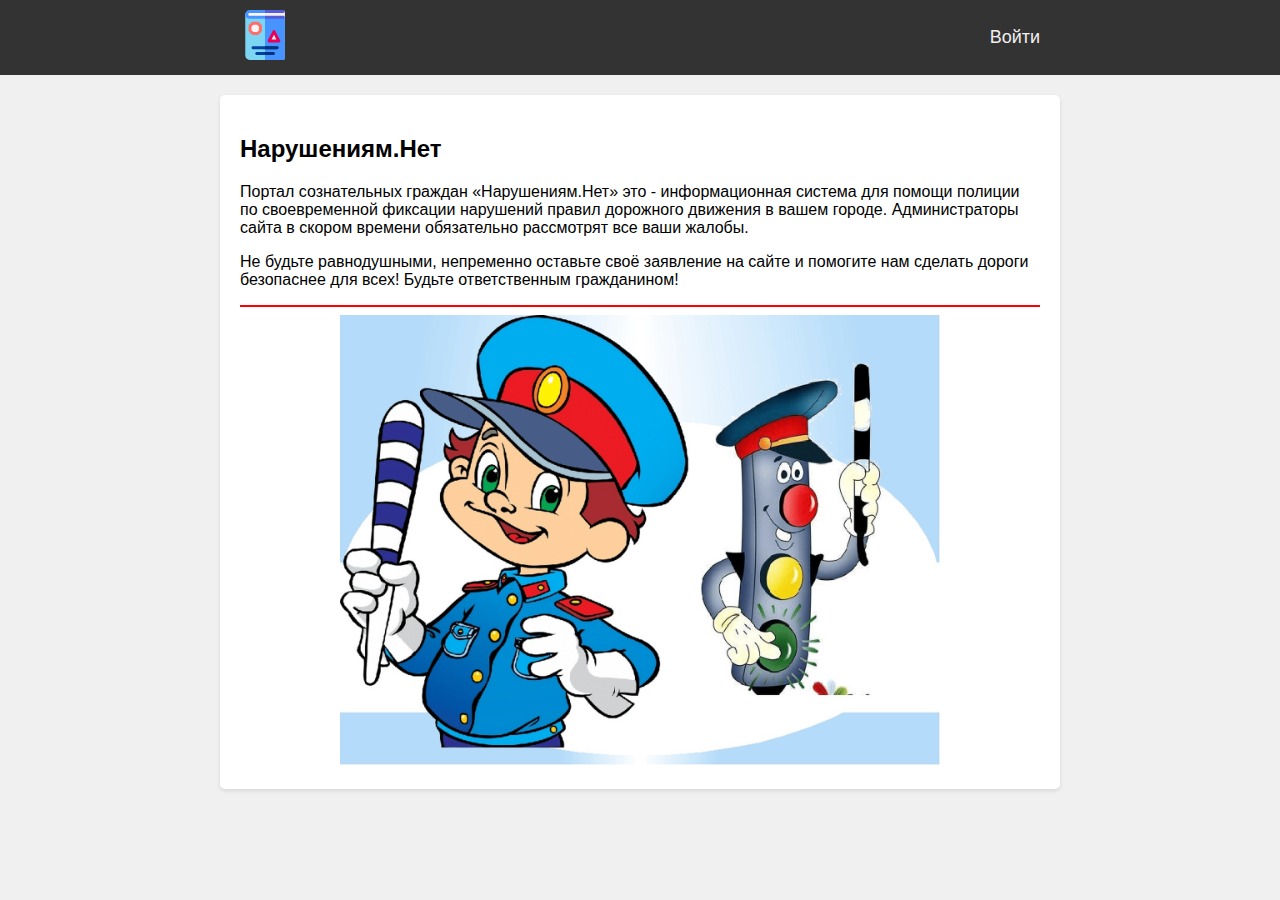
<file: index.html>
<!DOCTYPE html>
<html lang="en">
<head>
<meta charset="UTF-8">
<meta name="viewport" content="width=device-width, initial-scale=1.0">
<link rel="stylesheet" href="assets/css/style.css">
<title>Нарушениям.Нет</title>
</head>
<body>
    <header>
        <div class="navbar">
            <a href="index.html"><img src="assets/img/logo.svg" alt="logo" width="50px" height="50px"></a>
            <a href="auth.html">Войти</a>
        </div>
    </header>
    <section>
        <h2>Нарушениям.Нет</h2>
        <p>Портал сознательных граждан «Нарушениям.Нет» это - информационная система для помощи полиции по своевременной фиксации нарушений правил дорожного движения в вашем городе. Администраторы сайта в скором времени обязательно рассмотрят все ваши жалобы.</p>
        <p>Не будьте равнодушными, непременно оставьте своё заявление на сайте и помогите нам сделать дороги безопаснее для всех! Будьте ответственным гражданином!</p>
        <hr size="2" color="#ff0000" />
        <img src="assets/img/bg.png" alt="bg" width="800px">
    </section>
</body>
</html>
</file>
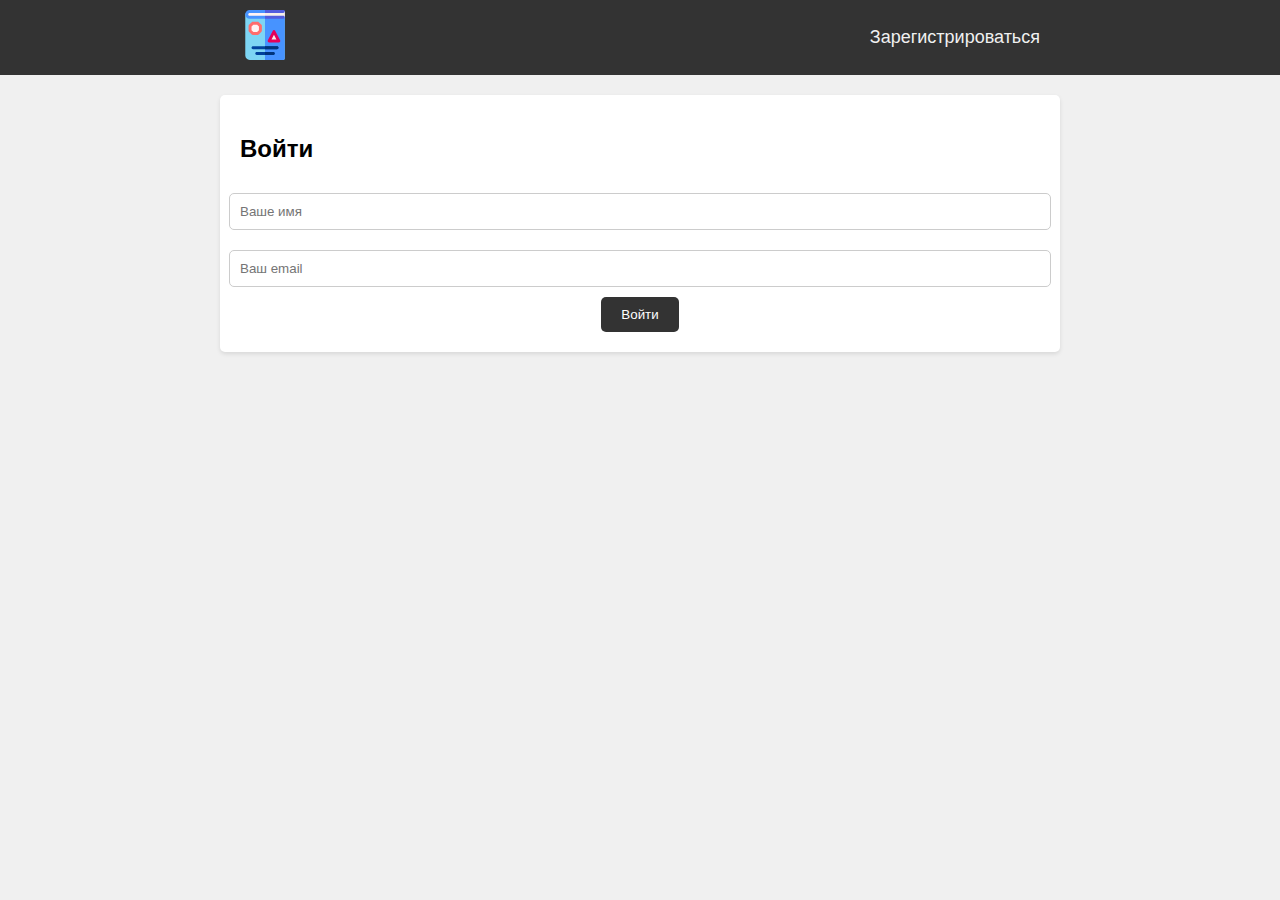
<file: auth.html>
<!DOCTYPE html>
<html lang="en">
<head>
<meta charset="UTF-8">
<meta name="viewport" content="width=device-width, initial-scale=1.0">
<link rel="stylesheet" href="assets/css/style.css">
<title>Нарушениям.Нет</title>
</head>
<body>
    <header>
        <div class="navbar">
            <a href="index.html"><img src="assets/img/logo.svg" alt="logo" width="50px" height="50px"></a>
            <a href="reg.html">Зарегистрироваться</a>
        </div>
    </header>
    <section>
        <h2>Войти</h2>
        <form>
            <input type="text" placeholder="Ваше имя" required>
            <input type="email" placeholder="Ваш email" required>
            <button type="submit">Войти</button>
        </form>
    </section>
</body>
</html>
</file>
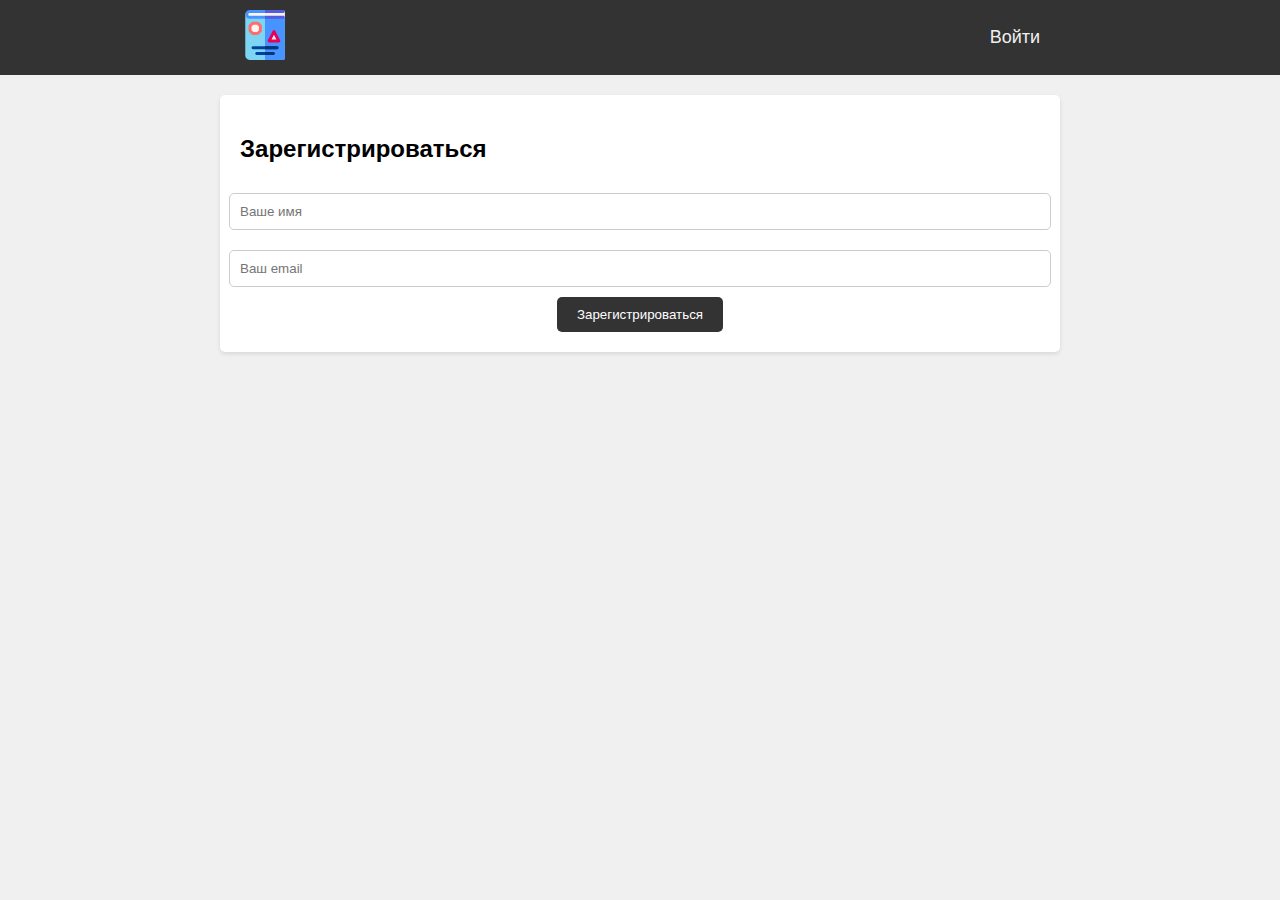
<file: reg.html>
<!DOCTYPE html>
<html lang="en">
<head>
<meta charset="UTF-8">
<meta name="viewport" content="width=device-width, initial-scale=1.0">
<link rel="stylesheet" href="assets/css/style.css">
<title>Нарушениям.Нет</title>
</head>
<body>
    <header>
        <div class="navbar">
            <a href="index.html"><img src="assets/img/logo.svg" alt="logo" width="50px" height="50px"></a>
            <a href="auth.html">Войти</a>
        </div>
    </header>
    <section>
        <h2>Зарегистрироваться</h2>
        <form>
            <input type="text" placeholder="Ваше имя" required>
            <input type="email" placeholder="Ваш email" required>
            <button type="submit">Зарегистрироваться</button>
        </form>
    </section>
</body>
</html>
</file>
<file: assets/css/style.css>
body {
    font-family: Arial, sans-serif;
    background-color: #f0f0f0;
    margin: 0;
    padding: 0;

}
header {
    background-color: #333;
    color: white;
    text-align: center;
    padding: 10px;
    
}
.navbar {
    display: flex;
    justify-content: space-between;
    width: 800px;
    margin: 0 auto;
    align-items: center;
}
.navbar a {
    color: #f0f0f0;
    text-decoration: none;
    font-size: 18px;
}
section {
    max-width: 800px;
    margin: 20px auto;
    padding: 20px;
    background-color: white;
    border-radius: 5px;
    box-shadow: 0 2px 4px rgba(0,0,0,0.1);
}
form {
    margin-top: 20px;
    display: flex;
    flex-direction: column;
    align-items: center;
}
input {
    width: 100%;
    padding: 10px;
    margin: 10px 0;
    border: 1px solid #ccc;
    border-radius: 5px;
}
button {
    padding: 10px 20px;
    background-color: #333;
    color: white;
    border: none;
    border-radius: 5px;
    cursor: pointer;
}
</file>
